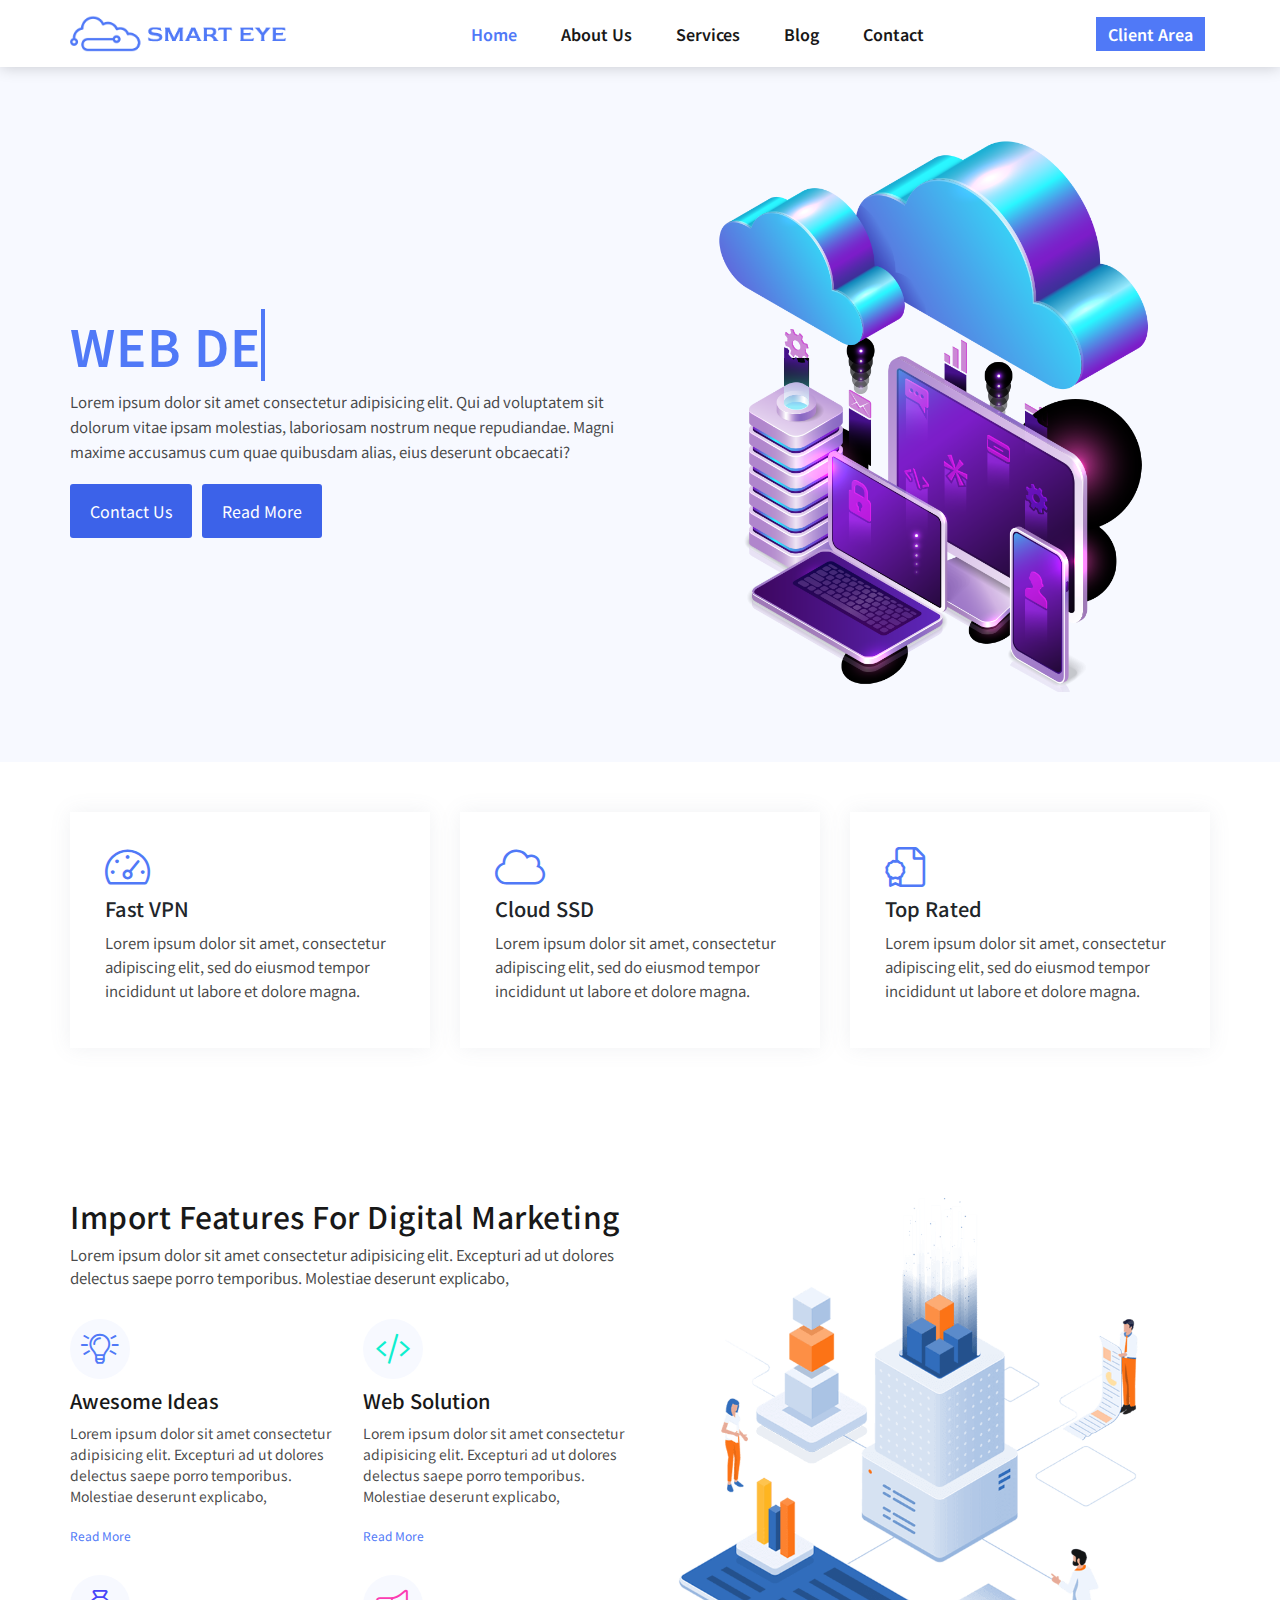
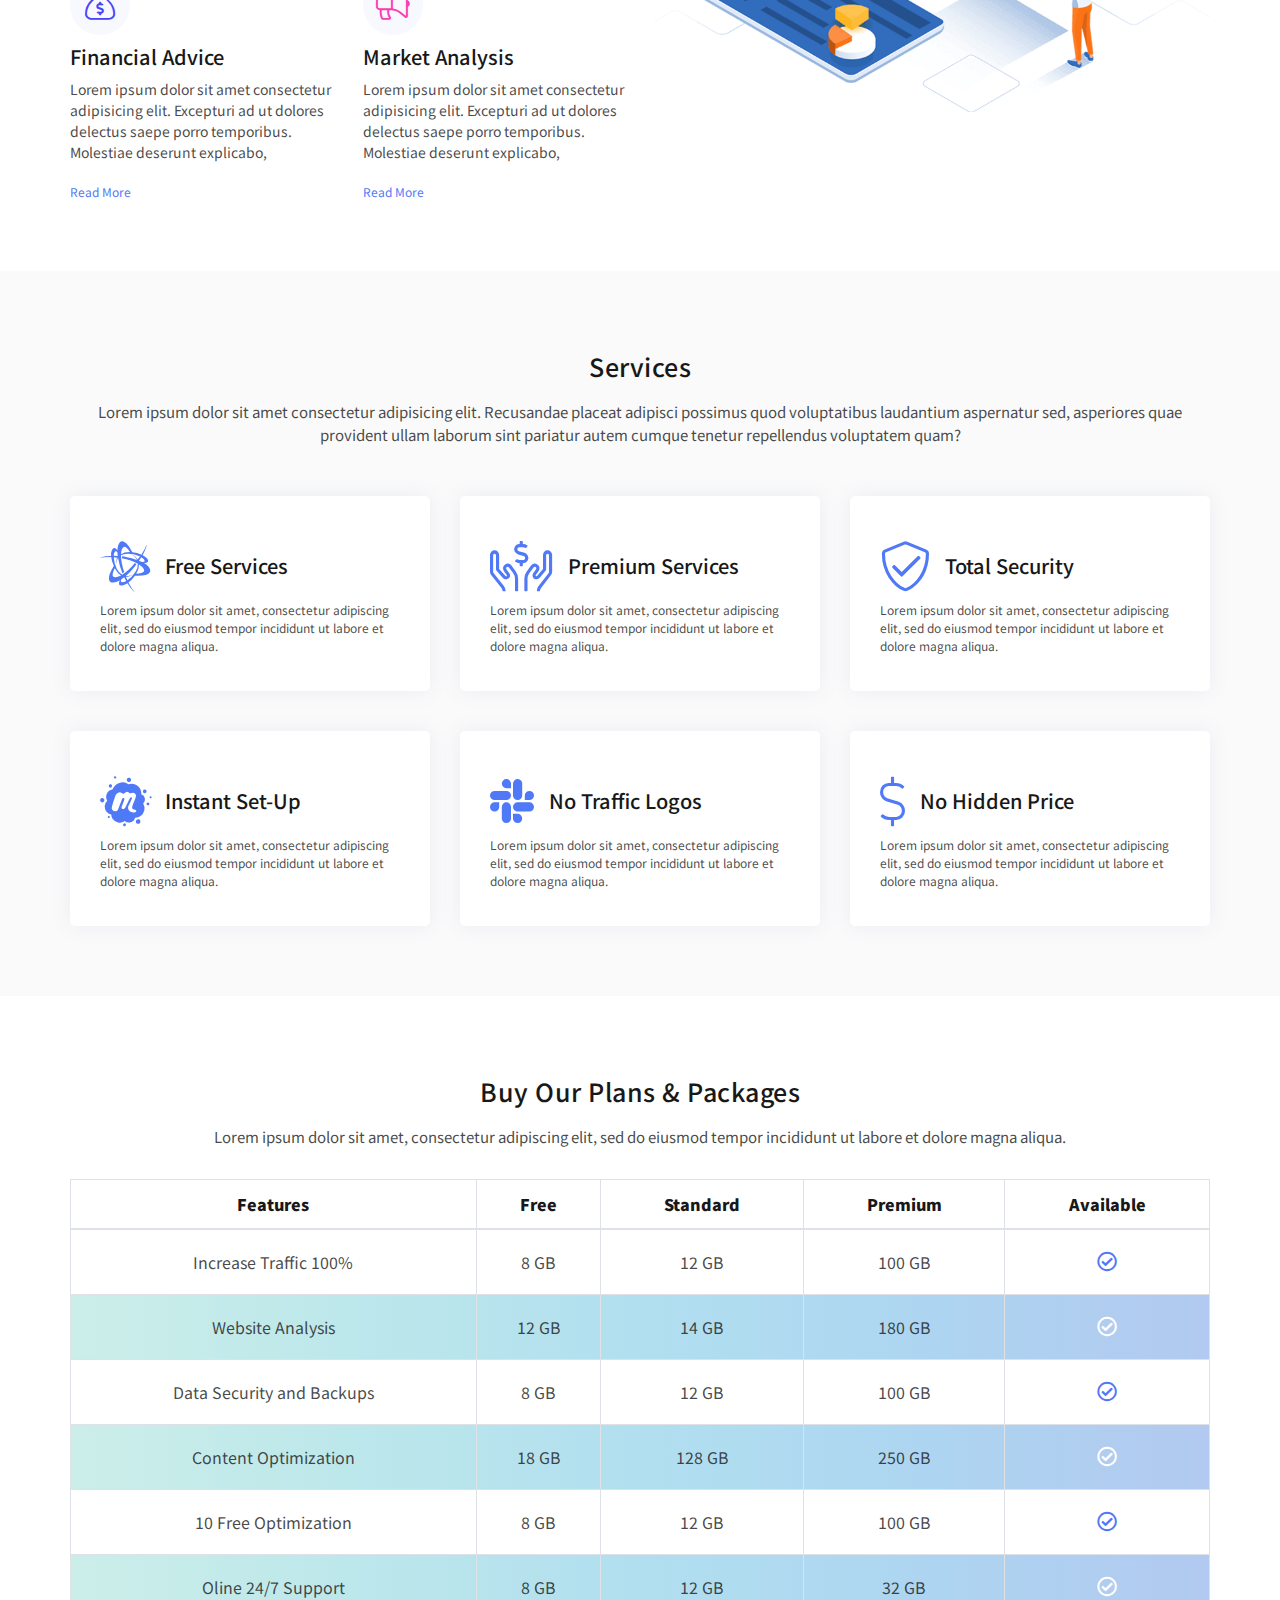
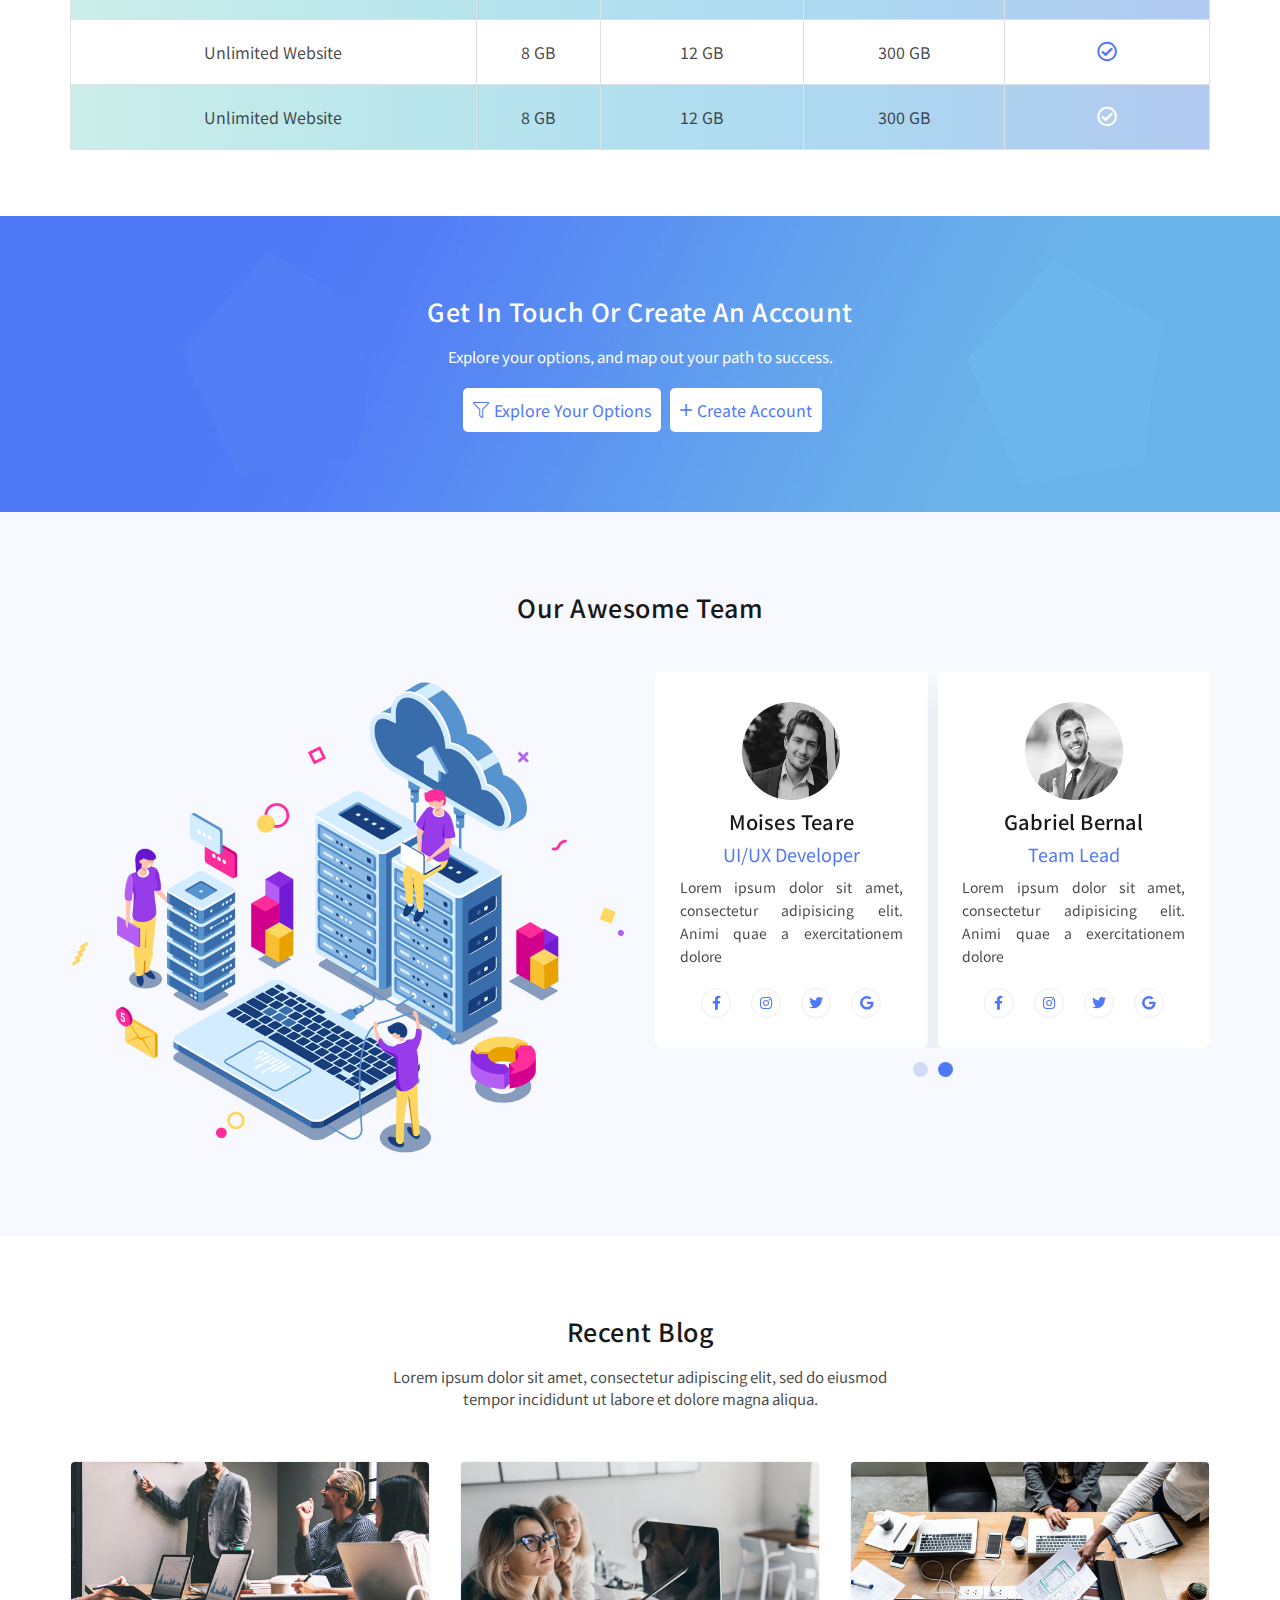
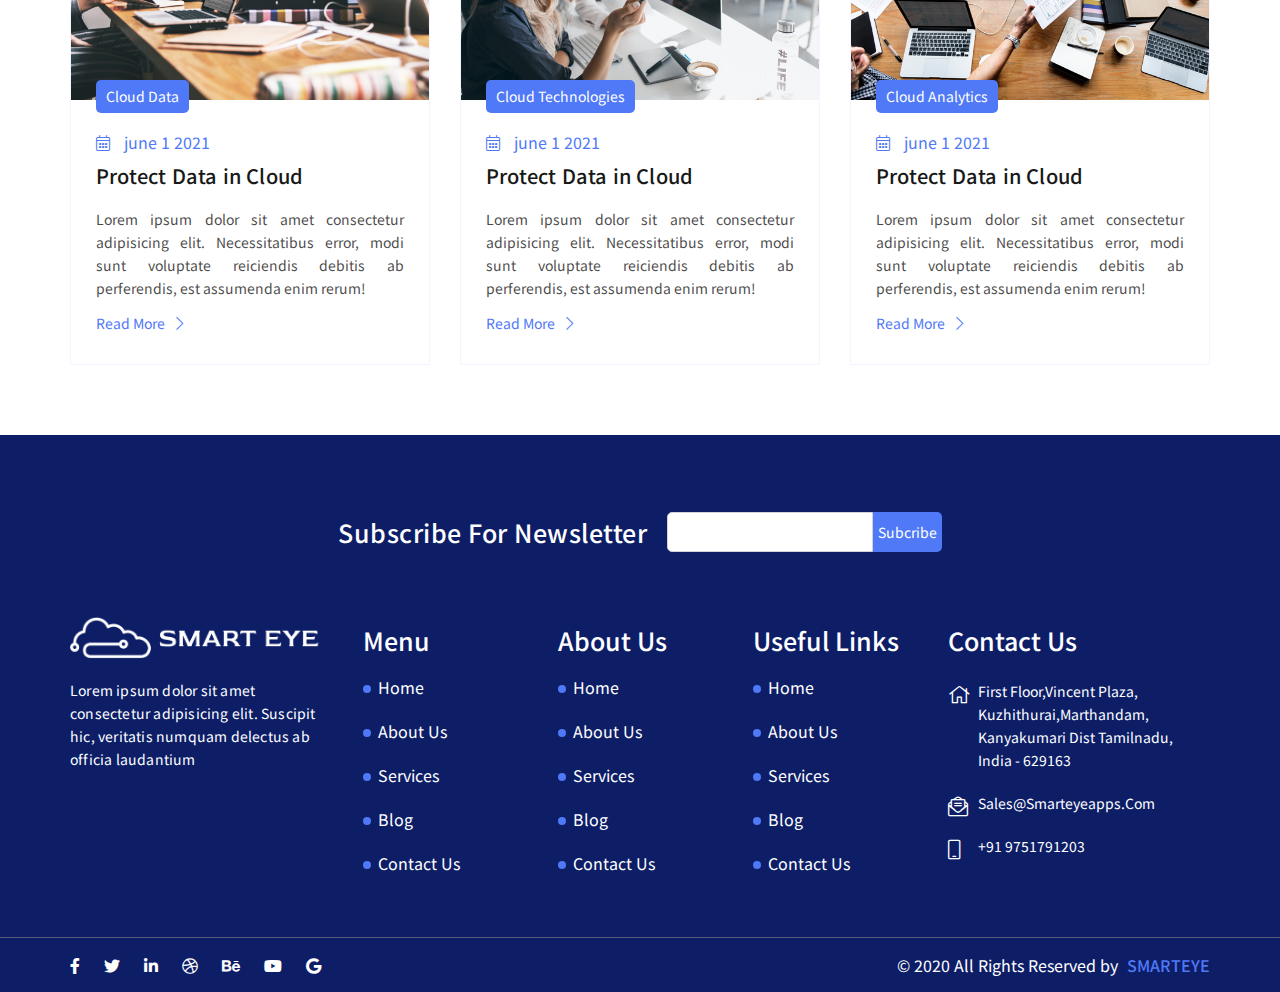
<file: index.html>
<!doctype html>
<html lang="en">

    <head>
        <meta charset="utf-8">
        <meta name="viewport" content="width=device-width, initial-scale=1, shrink-to-fit=no">
        <title>Index</title>
        <link rel="stylesheet" href="assets/css/bootstrap.min.css">
        <link rel="stylesheet" href="assets/css/plugins/owl.carousel.min.css">
        <link rel="stylesheet" href="assets/css/all.min.css">
        <link rel="stylesheet" href="assets/css/style.css">
    </head>
    <!-- =================Body Started==================== -->
    <body>
        <!-- ========================Header Started========================== -->
        <header>
            <div class="container">
                <div class="my-nav">
                    <div class="menu-toggle">
                        <div class="menu-burger"></div>
                    </div>
                    <div class="logo">
                        <img src="assets/images/logo/logo-hostic.png">
                    </div>
                    <div class="menu">
                        <ul>
                            <li><a class="active" href="index.html">Home</a></li>
                            <li><a href="about-us.html">About Us</a></li>
                            <li><a href="services.html">Services</a></li>
                            <li><a href="blog.html">Blog</a></li>
                            <li><a href="contact-us.html">Contact</a></li>
                        </ul>
                    </div>
                    <div class="client-btn">
                        <ol>
                            <li><a href="#">Client Area</a></li>
                        </ol>
                    </div>
                </div>
            </div>            
        </header>
        <!-- ========================Main Started========================== -->
        <main>
            <section class="slider">
                <div class="container">
                    <div class="row">
                        <div class="col-md-6 col-sm-12">
                            <div class="wrapper d-flex align-items-center h-100">
                                <div class="content">
                                    <h1 class="typewrite" data-period="2000" data-type='[ "Web Designing", 
                                    "App Development.", "Graphic Designing", "Web Development" ]'>
                                        <span class="wrap"></span>
                                    </h1>
                                    <p>Lorem ipsum dolor sit amet consectetur adipisicing elit. Qui ad voluptatem sit dolorum 
                                    vitae ipsam molestias, laboriosam nostrum neque repudiandae. Magni maxime 
                                    accusamus cum quae quibusdam alias, eius deserunt obcaecati?</p>

                                    <div class="btn-button-my d-flex align-items-center">
                                        <a href="#">Contact Us</a>
                                        <a href="#">Read More</a>
                                    </div>
                                </div>
                            </div>
                        </div>

                        <div class="col-md-6 col-sm-12">
                            <div class="wrapper">
                                <div class="image">
                                    <img src="assets/images/banner/slider.png">
                                </div>
                            </div>
                        </div>
                    </div>
                </div>
            </section>

            <section class="bg-01">
                <div class="container">
                    <div class="row">
                        <div class="col-md-4">
                            <div class="wrapper">
                                <div class="content">
                                    <i class="fal fa-tachometer-alt-fast"></i>
                                    <h4>Fast VPN</h4>
                                    <p>Lorem ipsum dolor sit amet, consectetur adipiscing 
                                    elit, sed do eiusmod tempor incididunt ut labore et dolore magna.</p>
                                </div>
                            </div>
                        </div>
                        <div class="col-md-4">
                            <div class="wrapper">
                                <div class="content">
                                    <i class="fal fa-cloud"></i>
                                    <h4>Cloud SSD</h4>
                                    <p>Lorem ipsum dolor sit amet, consectetur adipiscing 
                                    elit, sed do eiusmod tempor incididunt ut labore et dolore magna.</p>
                                </div>
                            </div>
                        </div>
                        <div class="col-md-4">
                            <div class="wrapper">
                                <div class="content">
                                    <i class="fal fa-file-certificate"></i>
                                    <h4>Top Rated</h4>
                                    <p>Lorem ipsum dolor sit amet, consectetur adipiscing 
                                    elit, sed do eiusmod tempor incididunt ut labore et dolore magna.</p>
                                </div>
                            </div>
                        </div>
                    </div>
                </div>
            </section>

            <section class="bg-02">
                <div class="container">
                    <div class="row">
                        <div class="col-md-6 col-sm-12">
                            <div class="wrapper">
                                <h2>Import Features For Digital Marketing</h2>
                                <p>Lorem ipsum dolor sit amet consectetur adipisicing elit. Excepturi ad ut 
                                dolores delectus saepe porro temporibus. Molestiae deserunt explicabo,</p>
                            </div>
                            <div class="row">
                                <div class="col-md-6">
                                    <div class="content">
                                        <i class="fal fa-lightbulb-on"></i>
                                        <h4>Awesome Ideas</h4>
                                        <p>Lorem ipsum dolor sit amet consectetur adipisicing elit. Excepturi ad ut 
                                        dolores delectus saepe porro temporibus. Molestiae deserunt explicabo,</p>
                                        <a href="#">Read More </a>
                                    </div>
                                </div>
                                <div class="col-md-6">
                                    <div class="content">
                                        <i class="fal fa-code" style="color: #0fefce;"></i>
                                        <h4>Web Solution</h4>
                                        <p>Lorem ipsum dolor sit amet consectetur adipisicing elit. Excepturi ad ut 
                                        dolores delectus saepe porro temporibus. Molestiae deserunt explicabo,</p>
                                        <a href="#">Read More </a>
                                    </div>
                                </div>
                                <div class="col-md-6">
                                    <div class="content">
                                        <i class="fal fa-sack-dollar" style="color:#4844f8;"></i>
                                        <h4>Financial Advice</h4>
                                        <p>Lorem ipsum dolor sit amet consectetur adipisicing elit. Excepturi ad ut 
                                        dolores delectus saepe porro temporibus. Molestiae deserunt explicabo,</p>
                                        <a href="#">Read More </a>
                                    </div>
                                </div>
                                <div class="col-md-6">
                                    <div class="content">
                                        <i class="fal fa-bullhorn" style="color:#fc3cb2;"></i>
                                        <h4>Market Analysis</h4>
                                        <p>Lorem ipsum dolor sit amet consectetur adipisicing elit. Excepturi ad ut 
                                        dolores delectus saepe porro temporibus. Molestiae deserunt explicabo,</p>
                                        <a href="#">Read More </a>
                                    </div>
                                </div>
                            </div>
                        </div>
                        <div class="col-md-6">
                            <div class="wrapper">
                                <div class="image">
                                    <img src="assets/images/abt-img/1.png">
                                </div>
                            </div>
                        </div>
                    </div>
                </div>
            </section>

            <section class="bg-03">
                <div class="container">
                    <div class="row">
                        <div class="col-12">
                            <div class="wrapper text-center d-inline-block">
                                <h2>Services</h2>
                                <p>Lorem ipsum dolor sit amet consectetur adipisicing elit. Recusandae placeat adipisci 
                                possimus quod voluptatibus laudantium aspernatur sed, asperiores quae provident ullam 
                                laborum sint pariatur autem cumque tenetur repellendus voluptatem quam?</p>
                            </div>
                        </div>
                        <div class="col-md-4">
                            <div class="wrapper-content">
                                <div class="content">
                                    <div class="d-flex align-items-center">
                                       <i class="fab fa-battle-net"></i>
                                        <h3>Free Services</h3>
                                    </div>
                                    <p>Lorem ipsum dolor sit amet, consectetur adipiscing 
                                    elit, sed do eiusmod tempor incididunt ut labore et dolore 
                                    magna aliqua.</p>
                                </div>
                            </div>
                        </div>
                        <div class="col-md-4">
                            <div class="wrapper-content">
                                <div class="content">
                                    <div class="d-flex align-items-center">
                                        <i class="fal fa-hands-usd"></i>
                                        <h3>Premium Services</h3>
                                    </div>
                                    <p>Lorem ipsum dolor sit amet, consectetur adipiscing 
                                    elit, sed do eiusmod tempor incididunt ut labore et dolore 
                                    magna aliqua.</p>
                                </div>
                            </div>
                        </div>
                        <div class="col-md-4">
                            <div class="wrapper-content">
                                <div class="content">
                                    <div class="d-flex align-items-center">
                                        <i class="fal fa-shield-check"></i>
                                        <h3>Total Security</h3>
                                    </div>
                                    <p>Lorem ipsum dolor sit amet, consectetur adipiscing 
                                    elit, sed do eiusmod tempor incididunt ut labore et dolore 
                                    magna aliqua.</p>
                                </div>
                            </div>
                        </div>
                        <div class="col-md-4">
                            <div class="wrapper-content">
                                <div class="content">
                                    <div class="d-flex align-items-center">
                                        <i class="fab fa-meetup"></i>
                                        <h3>Instant Set-Up</h3>
                                    </div>
                                    <p>Lorem ipsum dolor sit amet, consectetur adipiscing 
                                    elit, sed do eiusmod tempor incididunt ut labore et dolore 
                                    magna aliqua.</p>
                                </div>
                            </div>
                        </div>
                        <div class="col-md-4">
                            <div class="wrapper-content">
                                <div class="content">
                                    <div class="d-flex align-items-center">
                                        <i class="fab fa-slack"></i>
                                        <h3>No Traffic Logos</h3>
                                    </div>
                                    <p>Lorem ipsum dolor sit amet, consectetur adipiscing 
                                    elit, sed do eiusmod tempor incididunt ut labore et dolore 
                                    magna aliqua.</p>
                                </div>
                            </div>
                        </div>
                        <div class="col-md-4">
                            <div class="wrapper-content">
                                <div class="content">
                                    <div class="d-flex align-items-center">
                                        <i class="fal fa-dollar-sign"></i>
                                        <h3>No Hidden Price</h3>
                                    </div>
                                    <p>Lorem ipsum dolor sit amet, consectetur adipiscing 
                                    elit, sed do eiusmod tempor incididunt ut labore et dolore 
                                    magna aliqua.</p>
                                </div>
                            </div>
                        </div>
                    </div>
                </div>
            </section>

            <section class="bg-04">
                <div class="container">
                    <div class="row">
                        <div class="col-12">
                            <div class="heading text-center d-inline-block w-100">
                                <h2>Buy Our Plans & Packages</h2>
                                <p>Lorem ipsum dolor sit amet, consectetur adipiscing elit, 
                                sed do eiusmod tempor incididunt ut labore et dolore magna aliqua.</p>
                            </div>
                        </div>
                        <div class="col-12">
                            <div class="wraper d-inline-block w-100 float-left table-responsive">
                                <table border="1" cellpadding="15" class="table table-bordered text-center">
                                    <thead>
                                        <tr>
                                            <th class="text-center"><b>Features</b></th>
                                            <th class="text-center"><b>Free</b></th>
                                            <th class="text-center"><b>Standard</b></th>
                                            <th class="text-center"><b>Premium</b></th>
                                            <th class="text-center"><b>Available</b></th>
                                        </tr>
                                    </thead>
                                    <tbody>
                                        <tr>
                                            <td>Increase Traffic 100%</td>
                                            <td>8 GB</td>
                                            <td>12 GB</td>
                                            <td>100 GB</td>
                                            <td><i class="far fa-check-circle"></i></td>
                                        </tr>
                                        <tr class="tr-color">
                                            <td>Website Analysis</td>
                                            <td>12 GB</td>
                                            <td>14 GB</td>
                                            <td>180 GB</td>
                                            <td><i class="far fa-check-circle"></i></td>
                                        </tr>
                                        <tr>
                                            <td>Data Security and Backups</td>
                                            <td>8 GB</td>
                                            <td>12 GB</td>
                                            <td>100 GB</td>
                                            <td><i class="far fa-check-circle"></i></td>
                                        </tr>
                                        <tr class="tr-color">
                                            <td>Content Optimization</td>
                                            <td>18 GB</td>
                                            <td>128 GB</td>
                                            <td>250 GB</td>
                                            <td><i class="far fa-check-circle"></i></td>
                                        </tr>
                                        <tr>
                                            <td>10 Free Optimization</td>
                                            <td>8 GB</td>
                                            <td>12 GB</td>
                                            <td>100 GB</td>
                                            <td><i class="far fa-check-circle"></i></td>
                                        </tr>
                                        <tr class="tr-color">
                                            <td>Oline 24/7 Support</td>
                                            <td>8 GB</td>
                                            <td>12 GB</td>
                                            <td>32 GB</td>
                                            <td><i class="far fa-check-circle"></i></td>
                                        </tr>
                                        <tr>
                                            <td>Unlimited Website</td>
                                            <td>8 GB</td>
                                            <td>12 GB</td>
                                            <td>300 GB</td>
                                            <td><i class="far fa-check-circle"></i></td>
                                        </tr>
                                        <tr class="tr-color">
                                            <td>Unlimited Website</td>
                                            <td>8 GB</td>
                                            <td>12 GB</td>
                                            <td>300 GB</td>
                                            <td><i class="far fa-check-circle"></i></td>
                                        </tr>
                                    </tbody>
                                </table>
                            </div>
                        </div>
                    </div>
                </div>
            </section>

            <section class="bg-05">
                <div class="container">
                    <div class="row">
                        <div class="col-12">
                            <div class="heading w-100 text-center d-inline-block">
                                <h2>Get in touch or create an account</h2>
                                <p>Explore your options, and map out your path to success.</p>
                                <ul>
                                    <li><a href="#"><i class="fal fa-filter"></i>Explore Your Options</a></li>
                                    <li><a href="#"><i class="fal fa-plus"></i>Create Account</a></li>
                                </ul>
                            </div>
                        </div>
                    </div>
                </div>
            </section>

            <section class="team">
                <div class="container">
                    <div class="row">
                        <div class="col-12">
                            <div class="heading">
                                <h2>Our Awesome Team</h2>
                            </div>
                        </div>
                        <div class="col-md-6">
                            <div class="m-y-img">
                                <img src="assets/images/abt-img/team.png">
                            </div>
                        </div>
                        <div class="col-md-6">
                            <div class="wrapper">
                                <div class="owl-carousel owl-theme">
                                    <div class="item">
                                        <div class="inner-items">
                                            <div class="image">
                                                <img src="assets/images/team/1.jpg">
                                            </div>
                                            <div class="content">
                                                <h4>Waylon Dalton</h4>
                                                <h6>CEO & Founder</h6>
                                                <p>Lorem ipsum dolor sit amet, consectetur adipisicing elit. 
                                                Animi quae a exercitationem dolore </p>
                                                <ol>
                                                    <li><a href="#"><i class="fab fa-facebook-f"></i></a></li>
                                                    <li><a href="#"><i class="fab fa-instagram"></i></a></li>
                                                    <li><a href="#"><i class="fab fa-twitter"></i></a></li>
                                                    <li><a href="#"><i class="fab fa-google"></i></a></li>
                                                </ol>
                                            </div>
                                        </div>
                                    </div>

                                    <div class="item">
                                        <div class="inner-items">
                                            <div class="image">
                                                <img src="assets/images/team/2.jpg">
                                            </div>
                                            <div class="content">
                                                <h4>Stefan Harary</h4>
                                                <h6>Marketing Manager</h6>
                                                <p>Lorem ipsum dolor sit amet, consectetur adipisicing elit. 
                                                Animi quae a exercitationem dolore </p>
                                                <ol>
                                                    <li><a href="#"><i class="fab fa-facebook-f"></i></a></li>
                                                    <li><a href="#"><i class="fab fa-instagram"></i></a></li>
                                                    <li><a href="#"><i class="fab fa-twitter"></i></a></li>
                                                    <li><a href="#"><i class="fab fa-google"></i></a></li>
                                                </ol>
                                            </div>
                                        </div>
                                    </div>

                                    <div class="item">
                                        <div class="inner-items">
                                            <div class="image">
                                                <img src="assets/images/team/3.jpg">
                                            </div>
                                            <div class="content">
                                                <h4>Moises Teare</h4>
                                                <h6>UI/UX Developer</h6>
                                                <p>Lorem ipsum dolor sit amet, consectetur adipisicing elit. 
                                                Animi quae a exercitationem dolore </p>
                                                <ol>
                                                    <li><a href="#"><i class="fab fa-facebook-f"></i></a></li>
                                                    <li><a href="#"><i class="fab fa-instagram"></i></a></li>
                                                    <li><a href="#"><i class="fab fa-twitter"></i></a></li>
                                                    <li><a href="#"><i class="fab fa-google"></i></a></li>
                                                </ol>
                                            </div>
                                        </div>
                                    </div>

                                    <div class="item">
                                        <div class="inner-items">
                                            <div class="image">
                                                <img src="assets/images/team/4.jpg">
                                            </div>
                                            <div class="content">
                                                <h4>Gabriel Bernal</h4>
                                                <h6>Team Lead</h6>
                                                <p>Lorem ipsum dolor sit amet, consectetur adipisicing elit. 
                                                Animi quae a exercitationem dolore </p>
                                                <ol>
                                                    <li><a href="#"><i class="fab fa-facebook-f"></i></a></li>
                                                    <li><a href="#"><i class="fab fa-instagram"></i></a></li>
                                                    <li><a href="#"><i class="fab fa-twitter"></i></a></li>
                                                    <li><a href="#"><i class="fab fa-google"></i></a></li>
                                                </ol>
                                            </div>
                                        </div>
                                    </div>
                                </div>
                            </div>
                        </div>
                    </div>
                </div>
            </section>

            <section class="blog">
                <div class="container">
                    <div class="row">
                        <div class="col-12">
                            <div class="heading">
                                <h2>Recent Blog</h2>
                                <p>Lorem ipsum dolor sit amet, consectetur adipiscing elit, sed do eiusmod<br>
                                tempor incididunt ut labore et dolore magna aliqua.</p>
                            </div>
                        </div>

                        <div class="col-md-4">
                            <div class="wrapper">
                                <div class="image">
                                    <img src="assets/images/blog/business.jpg">
                                </div>
                                <div class="content">
                                    <div class="date">
                                        <ol>
                                            <li class="d-inline-block"><i class="fal fa-calendar-alt"></i> june 1 2021</li>
                                        </ol>
                                    </div>
                                    <span>Cloud Data</span>
                                    <h4>Protect Data in Cloud</h4>
                                    <p>Lorem ipsum dolor sit amet consectetur adipisicing elit. 
                                    Necessitatibus error, modi sunt voluptate reiciendis debitis 
                                    ab perferendis, est assumenda enim rerum!</p>
                                    <a href="#">Read More <i class="fal fa-chevron-right"></i></a>
                                </div>
                            </div>
                        </div>

                        <div class="col-md-4">
                            <div class="wrapper">
                                <div class="image">
                                    <img src="assets/images/blog/webdeveloping.jpg">
                                </div>
                                <div class="content">
                                    <div class="date">
                                        <ol>
                                            <li class="d-inline-block"><i class="fal fa-calendar-alt"></i> june 1 2021</li>
                                        </ol>
                                    </div>
                                    <span>Cloud Technologies</span>
                                    <h4>Protect Data in Cloud</h4>
                                    <p>Lorem ipsum dolor sit amet consectetur adipisicing elit. 
                                    Necessitatibus error, modi sunt voluptate reiciendis debitis 
                                    ab perferendis, est assumenda enim rerum!</p>
                                    <a href="#">Read More <i class="fal fa-chevron-right"></i></a>
                                </div>
                            </div>
                        </div>

                        <div class="col-md-4">
                            <div class="wrapper">
                                <div class="image">
                                    <img src="assets/images/blog/website.jpg">
                                </div>
                                <div class="content">
                                    <div class="date">
                                        <ol>
                                            <li class="d-inline-block"><i class="fal fa-calendar-alt"></i> june 1 2021</li>
                                        </ol>
                                    </div>
                                    <span>Cloud Analytics</span>
                                    <h4>Protect Data in Cloud</h4>
                                    <p>Lorem ipsum dolor sit amet consectetur adipisicing elit. 
                                    Necessitatibus error, modi sunt voluptate reiciendis debitis 
                                    ab perferendis, est assumenda enim rerum!</p>
                                    <a href="#">Read More <i class="fal fa-chevron-right"></i></a>
                                </div>
                            </div>
                        </div>
                    </div>
                </div>
            </section>
        </main>
        <!-- ========================Footer Started========================== -->
        <footer>
            <div class="container">
                <div class="row">
                    <div class="col-12">
                        <div class="min-head d-flex align-items-center justify-content-center flex-wrap position-relative">
                            <h2>Subscribe for Newsletter</h2>
                            <input class="form-control" placeholder="" >
                            <label>Subcribe</label>

                        </div>
                    </div>

                    <div class="col-lg-3 col-md-6 col-sm-6">
                        <div class="wrapper mt-4 d-block">
                            <h2><img src="assets/images/logo/logo-hostic.png"></h2>
                            <p>Lorem ipsum dolor sit amet consectetur adipisicing elit. 
                            Suscipit hic, veritatis numquam delectus ab officia laudantium 
                            </p>
                        </div>
                    </div>
                    <div class="col-lg-2 col-md-6 col-sm-6 mt-4">
                        <div class="wrapper mt-4 d-block">
                            <h2>Menu</h2>
                            <ol>
                                <li>Home</li>
                                <li>About Us</li>
                                <li>Services</li>
                                <li>Blog</li>
                                <li>Contact Us</li>
                            </ol>
                        </div>
                    </div>
                    <div class="col-lg-2 col-md-6 col-sm-6 mt-4">
                        <div class="wrapper mt-4 d-block">
                            <h2>About Us</h2>
                            <ol>
                                <li>Home</li>
                                <li>About Us</li>
                                <li>Services</li>
                                <li>Blog</li>
                                <li>Contact Us</li>
                            </ol>
                        </div>
                    </div>
                    <div class="col-lg-2 col-md-6 col-sm-6 mt-4">
                        <div class="wrapper mt-4 d-block">
                            <h2>Useful Links</h2>
                            <ol>
                                <li>Home</li>
                                <li>About Us</li>
                                <li>Services</li>
                                <li>Blog</li>
                                <li>Contact Us</li>
                            </ol>
                        </div>
                    </div>
                    <div class="col-lg-3 col-md-6 col-sm-6 mt-4">
                        <div class="wrapper mt-4 d-block">
                            <h2>Contact Us</h2>
                            <div class="last-link">
                                <ul>
                                    <li><i class="fal fa-home"></i>
                                        First Floor,Vincent Plaza,<br>
                                        Kuzhithurai,Marthandam, <br>
                                        Kanyakumari Dist Tamilnadu,<br> 
                                        India - 629163
                                    </li>
                                    <li><i class="fal fa-envelope-open-text"></i>
                                        Sales@Smarteyeapps.Com
                                    </li>
                                    <li><i class="fal fa-mobile-android"></i>
                                        +91 9751791203
                                    </li>
                                </ul>
                            </div>
                        </div>
                    </div>
                </div>
            </div>
        </footer>

        <div class="copy-right">
            <div class="container">
                <div class="row">
                    <div class="col-12">
                        <div class="wrapper d-flex align-items-center justify-content-between">
                            <div class="content">
                                <ol>
                                    <li><i class="fab fa-facebook-f"></i></li>
                                    <li><i class="fab fa-twitter"></i></li>
                                    <li><i class="fab fa-linkedin-in"></i></li>
                                    <li><i class="fab fa-dribbble"></i></li>
                                    <li><i class="fab fa-behance"></i></li>
                                    <li><i class="fab fa-youtube"></i></li>
                                    <li><i class="fab fa-google"></i></li>
                                </ol>
                            </div>

                            <div class="content">
                                <span>© 2020 All Rights Reserved by <a href="https://www.smarteyeapps.com/">SMARTEYE</a></span>
                            </div>
                        </div>
                    </div>
                </div>
            </div>
        </div>
    </body>
    <!-- =================Body End==================== -->
    <script src="assets/js/jquery-3.2.1.min.js"></script>
    <script src="assets/js/bootstrap.min.js"></script>
    <script src="assets/js/plugins/owl.carousel.min.js"></script>
    <script src="assets/js/script.js"></script>
</html>
</file>
<file: assets/css/style.css>
@import url("https://fonts.googleapis.com/css2?family=Noto+Sans+JP:wght@100;300;400;500;700;900&display=swap");
body {
  font-family: 'Noto Sans JP', sans-serif;
  margin: 0;
  box-sizing: border-box;
  padding: 0; }

* {
  margin: 0;
  padding: 0;
  box-sizing: border-box; }

ul, ol {
  padding: 0;
  margin: 0; }

li {
  list-style: none; }

a {
  text-decoration: none; }

a:hover {
  text-decoration: none; }

p {
  margin: 0; }

h1, h2, h3, h4, h5, h6 {
  margin: 0; }

input:focus, input:active {
  box-shadow: none !important; }

img {
  max-width: 100%; }

section {
  padding: 3.125rem 0;
  position: relative;
  overflow: hidden; }
  @media screen and (max-width: 575.98px) {
    section {
      padding: 1.25rem 0; } }
  @media (min-width: 576px) and (max-width: 767.98px) {
    section {
      padding: 1.875rem 0; } }

.container {
  max-width: 1170px; }
  @media screen and (max-width: 575px) {
    .container {
      padding: 0px 15px;
      max-width: 100%;
      width: 100%; } }

.margin-top-20 {
  margin-top: 1.25rem; }

html {
  scroll-behavior: smooth; }

header {
  position: relative;
  width: 100%;
  z-index: 999;
  padding: .3125rem 0;
  background: #fff;
  box-shadow: 0px 0px 15px 0px rgba(0, 0, 0, 0.2); }
  header .my-nav {
    width: 100%;
    display: flex;
    flex: 1 1 100%;
    align-items: center;
    justify-content: center;
    flex-wrap: wrap;
    position: relative;
    padding: .625rem 0; }
    @media screen and (max-width: 767.98px) {
      header .my-nav {
        justify-content: unset; } }
    header .my-nav .menu-toggle {
      top: 1.375rem;
      position: absolute;
      right: 0;
      display: flex;
      align-items: center;
      justify-content: center;
      transition: ease-in-out 0.5s;
      visibility: hidden;
      opacity: 0; }
      @media screen and (max-width: 767.98px) {
        header .my-nav .menu-toggle {
          visibility: visible;
          opacity: 1; } }
      header .my-nav .menu-toggle .menu-burger {
        width: 30px;
        height: 3px;
        background: #5079f7;
        transition: ease-in-out 0.5s;
        box-shadow: 0 2px 5px rgba(255, 255, 255, 0.6);
        z-index: 99; }
        header .my-nav .menu-toggle .menu-burger::before {
          position: absolute;
          content: "";
          width: 30px;
          height: 3px;
          background: #5079f7;
          transition: ease-in-out 0.1s;
          transform: translatey(-10px);
          box-shadow: 0 2px 5px rgba(255, 255, 255, 0.6); }
        header .my-nav .menu-toggle .menu-burger::after {
          position: absolute;
          content: "";
          width: 30px;
          height: 3px;
          background: #5079f7;
          transition: ease-in-out 0.1s;
          transform: translatey(10px);
          box-shadow: 0 2px 5px rgba(255, 255, 255, 0.6); }
    header .my-nav .logo {
      display: block;
      width: 20%; }
    header .my-nav .menu {
      display: block;
      width: 70%;
      text-align: center;
      position: relative; }
      @media screen and (max-width: 767.98px) {
        header .my-nav .menu {
          width: 100%;
          text-align: left;
          display: none; } }
      header .my-nav .menu ul li {
        display: inline-block;
        font-size: 1rem;
        text-transform: capitalize;
        font-weight: 600;
        padding: 0 .625rem; }
        @media screen and (max-width: 767.98px) {
          header .my-nav .menu ul li {
            display: block;
            padding: .9375rem 0; } }
        header .my-nav .menu ul li a {
          padding: .625rem;
          color: #181818; }
        header .my-nav .menu ul li .active {
          color: #5079f7; }
    header .my-nav .client-btn {
      display: block;
      width: 10%;
      position: relative; }
      @media screen and (max-width: 767.98px) {
        header .my-nav .client-btn {
          display: none; } }
      @media (min-width: 768px) and (max-width: 991.98px) {
        header .my-nav .client-btn {
          display: none; } }
      header .my-nav .client-btn ol li {
        display: inline-block;
        background: #5079f7;
        color: #fff; }
        @media screen and (max-width: 767.98px) {
          header .my-nav .client-btn ol li {
            display: inline-block; } }
        header .my-nav .client-btn ol li a {
          display: block;
          font-size: 1rem;
          font-weight: 600;
          color: #fff;
          padding: .3125rem .75rem; }
  header .menu-burger.active {
    background: rgba(0, 0, 0, 0) !important;
    box-shadow: none !important; }
  header .menu-burger.active::before {
    transform: rotate(45deg) !important; }
  header .menu-burger.active::after {
    transform: rotate(135deg) !important; }
  header .menu.active {
    display: block !important;
    transition: ease-in-out 0.1s; }

.slider {
  background: #f7f9ff; }
  .slider .wrapper {
    display: block;
    margin: 1.25rem 0;
    position: relative; }
    .slider .wrapper .content {
      display: inline-block;
      width: 100%;
      position: relative;
      margin: 1.25rem 0; }
      .slider .wrapper .content h1 {
        font-size: 3.125rem;
        font-weight: 600;
        letter-spacing: 1px;
        text-transform: uppercase;
        line-height: 1.333;
        color: #5079f7; }
      .slider .wrapper .content p {
        font-size: .9375rem;
        color: #181818cc;
        line-height: 25px;
        display: block;
        margin: .625rem 0; }
      .slider .wrapper .content .btn-button-my {
        margin: 1.25rem 0;
        position: relative; }
        .slider .wrapper .content .btn-button-my a {
          margin: 0 0 0 .625rem;
          border: none;
          position: relative;
          display: inline-block;
          text-align: center;
          overflow: hidden;
          z-index: 1;
          color: #fff;
          background-color: #3c62e9;
          -webkit-transition: .5s;
          transition: .5s;
          padding: .9375rem 1.25rem;
          font-size: 1rem;
          border-radius: .1875rem; }
          .slider .wrapper .content .btn-button-my a:nth-child(1) {
            margin: 0; }

.bg-01 .wrapper {
  margin-bottom: 1.875rem;
  -webkit-transition: .5s;
  transition: .5s;
  background-color: #fff;
  -webkit-box-shadow: 0 0 1.25rem rgba(108, 118, 134, 0.1);
  box-shadow: 0 0 1.25rem rgba(108, 118, 134, 0.1);
  padding: 1.875rem;
  position: relative;
  border: .3125rem solid #fff;
  overflow: hidden; }
  .bg-01 .wrapper i {
    font-size: 2.5rem;
    text-align: left;
    color: #5079f7;
    display: block;
    margin: 0 0 .625rem 0; }
  .bg-01 .wrapper h4 {
    font-size: 1.25rem;
    display: block;
    margin: .625rem 0; }
  .bg-01 .wrapper p {
    font-size: .9375rem;
    line-height: 1.5rem;
    color: #181818cc;
    margin: .625rem 0; }

.bg-02 .wrapper {
  display: block;
  margin: 1.25rem 0;
  position: relative;
  text-align: left; }
  .bg-02 .wrapper h2 {
    font-size: 1.875rem;
    text-transform: capitalize;
    letter-spacing: .5px;
    color: #181818;
    display: block;
    margin: 0 0 .625rem 0; }
  .bg-02 .wrapper p {
    font-size: .9375rem;
    display: block;
    margin: 0 0 .625rem 0;
    color: #181818cc; }
.bg-02 .content {
  display: block;
  text-align: left;
  margin: .625rem 0;
  position: relative; }
  .bg-02 .content i {
    display: block;
    height: 3.75rem;
    width: 3.75rem;
    line-height: 3.75rem;
    text-align: center;
    border-radius: 50%;
    font-size: 1.875rem;
    color: #5079f7;
    background: #f7f9ff;
    margin: 0 0 .625rem 0; }
  .bg-02 .content h4 {
    font-size: 1.25rem;
    display: block;
    margin: 0 0 .625rem 0;
    text-transform: capitalize;
    color: #181818; }
  .bg-02 .content p {
    font-size: .875rem;
    color: #181818cc;
    display: block;
    margin: 0 0 .625rem 0; }
  .bg-02 .content a {
    display: inline-block;
    margin: .625rem 0;
    font-size: .75rem;
    color: #5079f7; }

.bg-03 {
  background-color: #fafafb; }
  .bg-03 .wrapper {
    margin: 1.25rem 0; }
    .bg-03 .wrapper h2 {
      font-size: 1.5625rem;
      color: #181818;
      text-transform: capitalize;
      letter-spacing: .5px;
      display: block;
      margin: .625rem 0; }
    .bg-03 .wrapper p {
      font-size: .9375rem;
      color: #181818cc;
      display: inline-block;
      maRGIN: .625rem 0; }
  .bg-03 .wrapper-content {
    display: block;
    background: #fff;
    margin: 1.25rem 0;
    position: relative;
    -webkit-box-shadow: 0 0 1.25rem rgba(108, 118, 134, 0.1);
    box-shadow: 0 0 1.25rem rgba(108, 118, 134, 0.1);
    padding: 2.1875rem 1.875rem;
    position: relative;
    z-index: 1;
    -webkit-transition: .5s;
    transition: .5s;
    border-radius: .3125rem; }
    .bg-03 .wrapper-content .content {
      display: inline-block;
      position: relative; }
      .bg-03 .wrapper-content .content i {
        font-size: 3.125rem;
        color: #5079f7;
        margin: .625rem .9375rem .625rem 0; }
      .bg-03 .wrapper-content .content h3 {
        font-size: 1.25rem;
        color: #181818;
        text-transform: capitalize;
        margin: .625rem 0; }
      .bg-03 .wrapper-content .content p {
        font-size: .75rem;
        color: #181818cc; }

.bg-04 .heading {
  margin: 1.25rem 0; }
  .bg-04 .heading h2 {
    font-size: 1.5625rem;
    color: #181818;
    text-transform: capitalize;
    letter-spacing: .5px;
    display: block;
    margin: .625rem 0; }
  .bg-04 .heading p {
    font-size: .9375rem;
    color: #181818cc;
    display: inline-block;
    maRGIN: .625rem 0; }
.bg-04 table i {
  color: #5079f7;
  font-size: 1.25rem;
  font-weight: bolde; }
.bg-04 table tr th {
  color: #181818; }
.bg-04 table tr td {
  padding: 1.25rem 0;
  color: #181818cc; }
.bg-04 table .tr-color {
  background: linear-gradient(to right, #cceee9, #bce7eb, #b1dfef, #add5f1, #b2c9f0); }
  .bg-04 table .tr-color td i {
    color: #fff; }

.bg-05 {
  background: url(../images/abt-img/get-bg.jpg);
  background-repeat: no-repeat;
  background-size: cover;
  background-position: center; }
  .bg-05 .heading {
    margin: 1.25rem 0; }
    .bg-05 .heading h2 {
      font-size: 1.5625rem;
      color: #fff;
      text-transform: capitalize;
      letter-spacing: .5px;
      display: block;
      margin: .625rem 0; }
    .bg-05 .heading p {
      font-size: .9375rem;
      color: #fff;
      display: inline-block;
      maRGIN: .625rem 0; }
    .bg-05 .heading ul li {
      display: inline-block;
      margin: .625rem 0 .625rem .3125rem;
      position: relative;
      background: #fff;
      border-radius: .3125rem;
      color: #5079f7; }
      .bg-05 .heading ul li a {
        padding: .625rem;
        position: relative;
        display: flex;
        align-items: center;
        color: #5079f7; }
        .bg-05 .heading ul li a i {
          margin-right: 5px; }

.team {
  background-color: #f7f9ff; }
  .team .heading {
    display: inline-block;
    margin: 1.25rem 0;
    width: 100%;
    text-align: center; }
    .team .heading h2 {
      font-size: 1.5625rem;
      color: #181818;
      text-transform: capitalize;
      letter-spacing: .5px;
      display: block;
      margin: .625rem 0; }
  .team .m-y-img {
    display: block;
    margin: 1.25rem 0;
    position: relative; }
  .team .wrapper {
    display: inline-block;
    width: 100%;
    position: relative;
    margin: 1.25rem 0; }
    .team .wrapper .owl-carousel .owl-nav {
      display: none; }
    .team .wrapper .owl-carousel .owl-dots {
      display: block;
      margin: .625rem 0;
      text-align: center; }
      .team .wrapper .owl-carousel .owl-dots .owl-dot {
        height: .9375rem;
        width: .9375rem;
        background: #fff;
        border-radius: 50%;
        margin: 0 .3125rem;
        background: #d2dbf6;
        transition: all ease-in-out .7s; }
      .team .wrapper .owl-carousel .owl-dots .active {
        background: #5079f7 !important; }
    .team .wrapper .item {
      background: #fff;
      border-radius: .3125rem;
      position: relative;
      box-shadow: 4.871px 19.659px 30px 0px #0000000f;
      padding: 1.25rem 1.5375rem;
      position: relative; }
      .team .wrapper .item .inner-items {
        display: block;
        margin: .625rem auto;
        text-align: center; }
        .team .wrapper .item .inner-items .image {
          display: block;
          width: 6.125rem;
          height: 6.125rem;
          border-radius: 50%;
          margin: .625rem  auto; }
          .team .wrapper .item .inner-items .image img {
            width: 6.125rem;
            height: 6.125rem;
            border-radius: 50%;
            filter: grayscale(1); }
        .team .wrapper .item .inner-items h4 {
          font-size: 1.25rem;
          color: #181818;
          letter-spacing: .2px;
          margin: .625rem 0; }
        .team .wrapper .item .inner-items h6 {
          font-size: 1.125rem;
          color: #5079f7;
          font-weight: normal;
          margin: .625rem 0; }
        .team .wrapper .item .inner-items p {
          display: inline-block;
          width: 100%;
          margin: 0 0 .625rem 0;
          font-size: .875rem;
          line-height: 1.4375rem;
          color: #181818cc;
          text-align: justify; }
        .team .wrapper .item .inner-items ol {
          display: flex;
          align-items: center;
          flex-wrap: wrap;
          margin: .625rem 0;
          justify-content: center; }
          .team .wrapper .item .inner-items ol li {
            display: block;
            position: relative; }
            .team .wrapper .item .inner-items ol li a {
              height: 1.875rem;
              width: 1.875rem;
              display: flex;
              align-items: center;
              justify-content: center;
              border-radius: 50%;
              border: 1px solid #eee;
              color: #5079f7;
              font-size: 1rem;
              margin: 0 .625rem;
              position: relative;
              z-index: 1;
              transition: all ease-in-out .5s;
              overflow: hidden; }
              .team .wrapper .item .inner-items ol li a::before {
                position: absolute;
                content: "";
                left: 0;
                top: 0;
                width: 100%;
                height: 100%;
                background: #5079f7;
                z-index: -1;
                transform: scale(0);
                transition: all ease-in-out .7s; }
              .team .wrapper .item .inner-items ol li a:hover {
                color: #fff; }
                .team .wrapper .item .inner-items ol li a:hover::before {
                  transform: scale(1); }
              .team .wrapper .item .inner-items ol li a i {
                font-size: .875rem; }

.blog .heading {
  display: inline-block;
  margin: 1.25rem 0;
  width: 100%;
  text-align: center; }
  .blog .heading h2 {
    font-size: 1.5625rem;
    color: #181818;
    text-transform: capitalize;
    letter-spacing: .5px;
    display: block;
    margin: .625rem 0; }
  .blog .heading p {
    font-size: .9375rem;
    color: #181818cc;
    display: inline-block;
    maRGIN: .625rem 0; }
.blog .wrapper {
  display: block;
  margin: 1.25rem 0;
  border: 1px solid #f2f4ff;
  overflow: hidden;
  border-radius: .3125rem;
  border-bottom-left-radius: 0;
  border-bottom-right-radius: 0; }
  .blog .wrapper .image {
    display: inline-block;
    width: 100%; }
  .blog .wrapper .content {
    background-color: #fff;
    padding: 1.25rem 1.5625rem;
    position: relative;
    text-align: left; }
    .blog .wrapper .content h4 {
      font-size: 1.25rem;
      color: #181818;
      letter-spacing: .2px;
      margin: .625rem 0; }
    .blog .wrapper .content p {
      font-size: .875rem;
      color: #181818cc;
      line-height: 1.4375rem;
      display: inline-block;
      width: 100%;
      margin: .625rem 0;
      text-align: justify; }
    .blog .wrapper .content a {
      font-size: .875rem;
      color: #5079f7;
      display: inline-block;
      margin: 0 0 .625rem 0; }
      .blog .wrapper .content a i {
        font-size: .9375rem;
        margin-left: .5rem; }
    .blog .wrapper .content .date {
      margin: .625rem 0;
      display: block; }
      .blog .wrapper .content .date ol li {
        font-size: 1rem;
        color: #5079f7; }
        .blog .wrapper .content .date ol li i {
          margin-right: .625rem; }
    .blog .wrapper .content span {
      position: absolute;
      top: -1.25rem;
      background: #5079f7;
      padding: .375rem .625rem;
      color: #fff;
      font-size: .875rem;
      border-radius: .3125rem; }

.abt-main {
  background: #5079f7; }
  .abt-main .wrapper {
    position: relative;
    display: block;
    padding: 1.25rem 0;
    text-align: center; }
    .abt-main .wrapper h2 {
      font-size: 1.25rem;
      color: #fff;
      display: block;
      margin: 0.3125rem 0;
      text-transform: uppercase;
      font-weight: 600; }
    .abt-main .wrapper ol li {
      display: inline-block;
      font-size: 1rem;
      text-transform: capitalize;
      color: #fff; }
      .abt-main .wrapper ol li i {
        font-size: 1.875rem;
        color: #fff;
        margin: 0 0.9375rem;
        font-weight: bold;
        position: relative;
        top: 0.3125rem; }

.contact-01 {
  padding: 50px 0px;
  background: url(../images/contact.png);
  background-repeat: no-repeat;
  background-size: cover;
  background-position: 50%;
  position: relative;
  overflow: hidden; }
  .contact-01 .head-001 {
    margin: 20px 0px;
    text-align: center; }
    .contact-01 .head-001 h2 {
      padding: 5px 0 20px 0; }
  .contact-01 .btn-001 {
    display: block;
    width: 100%;
    margin: 20px 0px;
    position: relative;
    z-index: 9;
    text-align: center; }
    .contact-01 .btn-001 a {
      text-align: center;
      padding: 10px 18px;
      color: #fff;
      border-radius: 4px;
      font-size: 15px;
      background: #5079f7; }
  .contact-01 .mar-01 {
    width: 80%;
    display: block;
    margin: 20px auto; }
    @media screen and (max-width: 768px) {
      .contact-01 .mar-01 {
        width: 100%; } }
  .contact-01 .form-group {
    margin: 20px 0px;
    position: relative; }
    .contact-01 .form-group .form-control {
      min-height: 45px;
      background: transparent;
      border: 1px solid #5079f7; }

footer {
  padding: 3.25rem 0;
  position: relative;
  background-color: #0d1e67;
  border-bottom: 1px solid #59597e; }
  footer .wrapper {
    position: relative; }
    footer .wrapper .last-link {
      position: relative;
      display: inline-block;
      width: 100%;
      margin: .3125rem 0; }
      footer .wrapper .last-link ul li {
        display: inline-block;
        width: 100%;
        margin: .625rem 0;
        position: relative;
        font-size: .875rem;
        color: #fff;
        padding-left: 1.875rem;
        line-height: 1.4375rem; }
        footer .wrapper .last-link ul li i {
          position: absolute;
          left: 0;
          top: .3125rem;
          font-size: 1.25rem; }
    footer .wrapper ol li {
      display: inline-block;
      width: 100%;
      margin: .625rem 0;
      position: relative;
      font-size: 1rem;
      color: #fff;
      padding-left: .9375rem; }
      footer .wrapper ol li::before {
        position: absolute;
        content: "";
        left: 0;
        top: .625rem;
        height: .5rem;
        width: .5rem;
        background: #5079f7;
        border-radius: 50%; }
    footer .wrapper h2 {
      font-size: 1.5625rem;
      color: #fff;
      text-transform: capitalize;
      letter-spacing: .1px;
      margin: 0 0 .625rem 0;
      display: block; }
      footer .wrapper h2 img {
        filter: brightness(10);
        margin: .9375rem 0 .625rem; }
    footer .wrapper p {
      font-size: .875rem;
      color: #fff;
      line-height: 1.4375rem;
      letter-spacing: .2px;
      display: block;
      margin: 0 0 .625rem 0; }
  footer .min-head {
    margin: 1.25rem 0; }
    footer .min-head h2 {
      color: #fff;
      font-size: 1.5625rem;
      text-transform: capitalize;
      letter-spacing: .5px;
      display: block;
      margin: .625rem .625rem .625rem 0; }
    footer .min-head .form-control {
      width: fit-content;
      margin-left: .625rem;
      position: relative;
      background: #fff;
      border-radius: .3125rem;
      min-height: 2.5rem;
      border-top-right-radius: 0;
      border-bottom-right-radius: 0; }
    footer .min-head label {
      background-color: #5079f7;
      color: #fff;
      min-height: 2.5rem;
      line-height: 2.5rem;
      padding: 0 .3125rem;
      margin: 0;
      font-size: .875rem;
      border-top-right-radius: .3125rem;
      border-bottom-right-radius: .3125rem; }

.copy-right {
  background-color: #0d1e67;
  padding: .625rem 0;
  position: relative; }
  .copy-right .wrapper .content span {
    font-size: 1rem;
    color: #fff; }
    .copy-right .wrapper .content span a {
      color: #5079f7;
      font-weight: 500;
      margin-left: .3125rem; }
  .copy-right .wrapper .content ol li {
    display: inline-block;
    margin: .3125rem .625rem;
    color: #fff;
    font-size: 1rem; }
    .copy-right .wrapper .content ol li:nth-child(1) {
      margin-left: 0; }

/*# sourceMappingURL=style.css.map */
</file>
